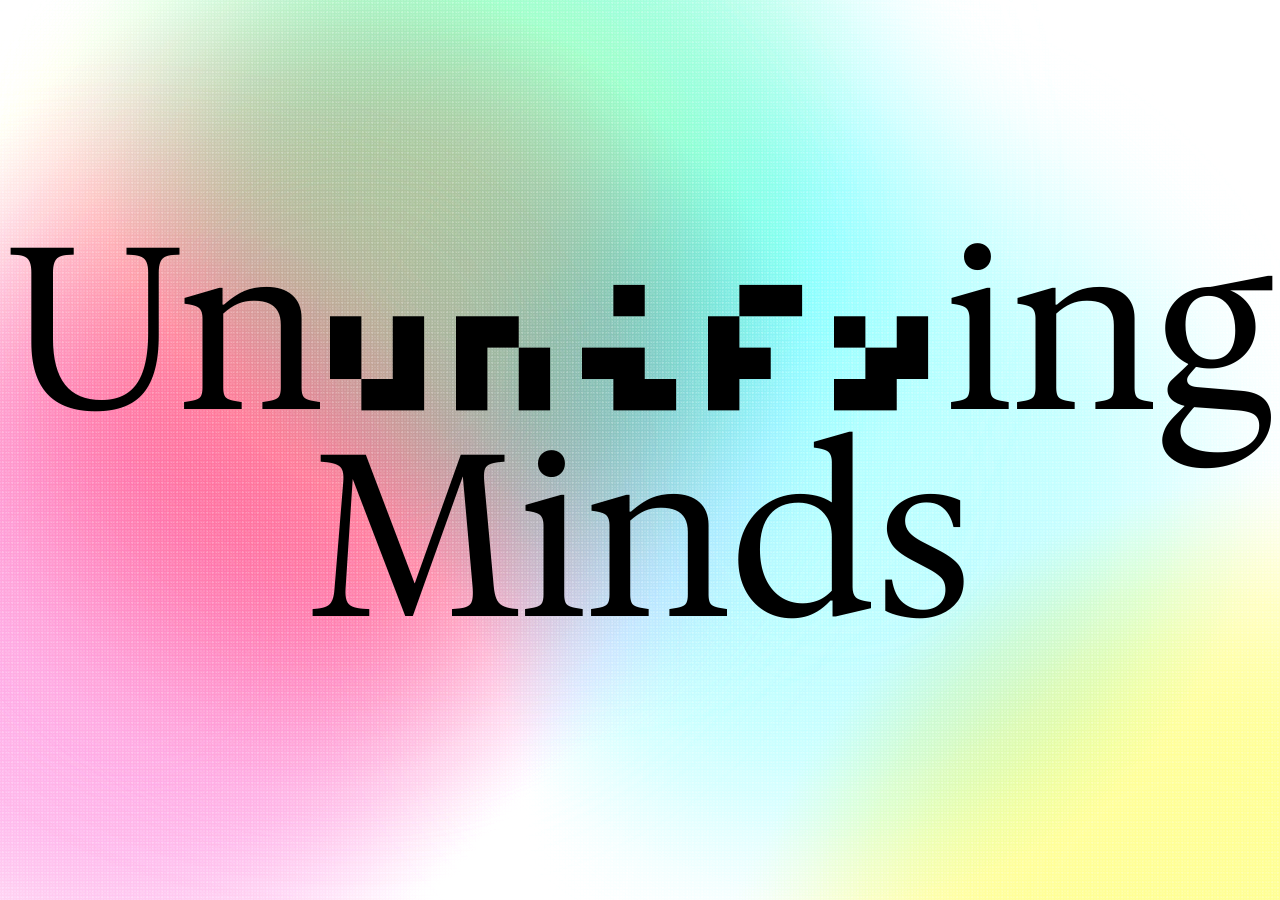
<file: index.html>
<!DOCTYPE html>
<html lang="ko">
<head>
  <meta charset="UTF-8" />
  <meta name="viewport" content="width=device-width, initial-scale=1.0" />
  <title>Ununifying Minds</title>
  <link rel="stylesheet" href="./css/reset.css" />
  <link rel="stylesheet" href="./css/common.css" />
  <link rel="stylesheet" href="./css/index.css" />

<link rel="preconnect" href="https://fonts.googleapis.com">
<link rel="preconnect" href="https://fonts.gstatic.com" crossorigin>
<link href="https://fonts.googleapis.com/css2?family=Alien+Block&family=Anonymous+Pro:ital,wght@0,400;0,700;1,400;1,700&family=Arbutus&family=Asta+Sans:wght@300..800&family=Bitcount+Single:wght@100..900&family=Bytesized&family=Chokokutai&family=Climate+Crisis:YEAR@1979&family=Cutive+Mono&family=Foldit:wght@100..900&family=Hedvig+Letters+Serif:opsz@12..24&family=Jacquarda+Bastarda+9&family=Monoton&family=Noto+Sans+JP:wght@100..900&family=Noto+Sans+KR:wght@100..900&family=Noto+Sans:ital,wght@0,100..900;1,100..900&family=Orbit&family=Smokum&family=Special+Elite&family=Syne:wght@400..800&family=Yuji+Boku&display=swap" rel="stylesheet">
<body>
<div class="cover-aura-bg">
    <div class="cover-blob blob-1"></div>
  <div class="cover-blob blob-2"></div>
  <div class="cover-blob blob-3"></div>
  <div class="cover-blob blob-4"></div>
  <div class="cover-blob blob-5"></div>
  <div class="cover-blob blob-6"></div>
  <div class="cover-blob blob-7"></div>
</div>
  <main class="page thumbnail-page" onclick="location.href='choose.html'">
   <div class="title-wrap">
  <h1 class="thumbnail-title title-fixed">
    Un<span class="title-gap"></span>ing<br>
    Minds
  </h1>

  <div class="title-unify" id="changing-word">
    unify
  </div>
</div>
  </main>

  <script src="./js/index.js"></script>
</body>
</html>
</file>
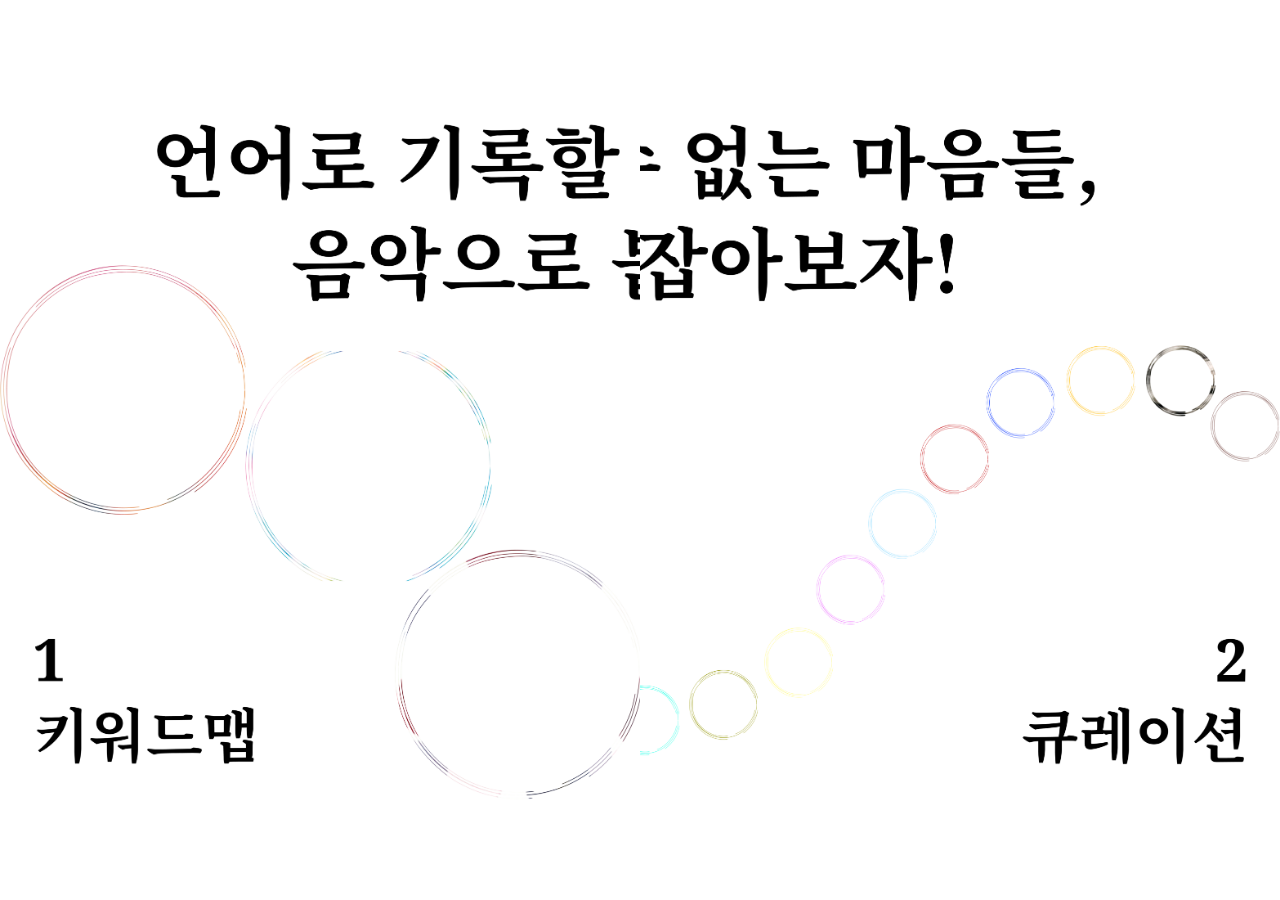
<file: choose.html>
<!DOCTYPE html>
<html lang="ko">
<head>
  <meta charset="UTF-8" />
  <meta name="viewport" content="width=device-width, initial-scale=1.0" />

  <title>Choose | Ununifying Minds</title>

  <link rel="stylesheet" href="./css/reset.css" />
  <link rel="stylesheet" href="./css/common.css" />
  <link rel="stylesheet" href="./css/choose.css" />
</head>

<body>
  <main class="choose-page">

    <a href="map.html" target="_blank" class="choose-panel">
      <img class="default-image" src="./img/choose1.png" alt="keyword map" />
      <img class="hover-image" src="./img/choose1-hovering.png" alt="" />
    </a>

    <a href="curation.html" target="_blank" class="choose-panel">
      <img class="default-image" src="./img/choose2.png" alt="curation" />
      <img class="hover-image" src="./img/choose2-hovering.png" alt="" />
    </a>

  </main>

  <script src="./js/choose.js"></script>
</body>
</html>
</file>
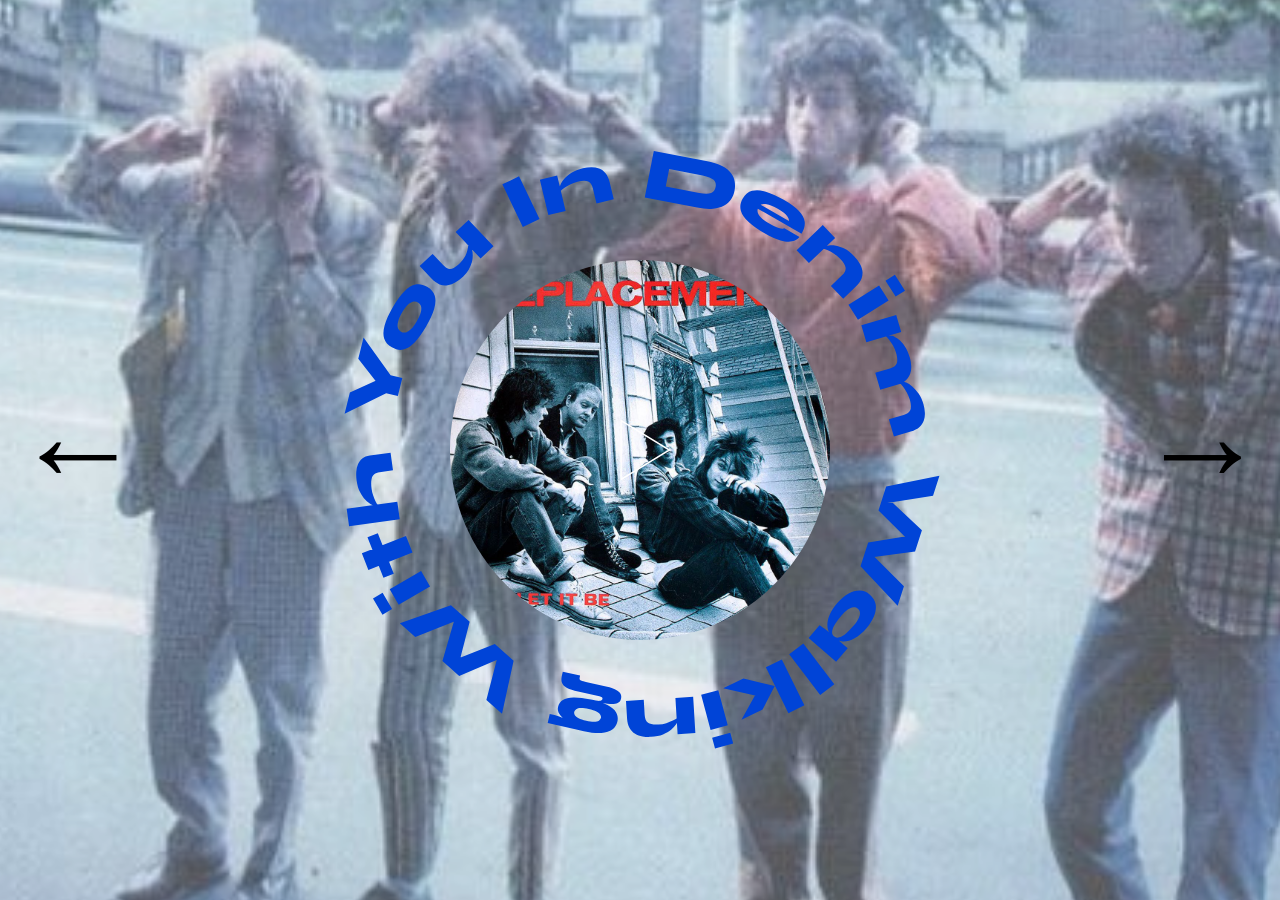
<file: curation.html>
<!DOCTYPE html>
<html lang="ko">
<head>
  <meta charset="UTF-8" />
  <meta name="viewport" content="width=device-width, initial-scale=1.0" />

  <title>Curation | Ununifying Minds</title>

  <link rel="stylesheet" href="./css/reset.css" />
  <link rel="stylesheet" href="./css/common.css" />
  <link rel="stylesheet" href="./css/curation.css" />
</head>

<body>
  <main class="curation-page">

    <button class="slide-arrow prev-arrow" type="button">←</button>
    <button class="slide-arrow next-arrow" type="button">→</button>

    <section class="playlist-slider">

  <article class="playlist-slide">
    <img class="slide-bg" src="./img/curation/purple/bg2.jpg" alt="" />

    <a class="vinyl-link" href="purple.html" target="_blank">
      <div class="vinyl-rotator">
        <img class="vinyl-title purple-title"
     src="./img/curation/purple/title.svg">
        <img class="vinyl-cover" src="./img/curation/purple/cover.jpg" alt="" />
      </div>

      <svg class="vinyl-play" viewBox="0 0 100 100" aria-hidden="true">
        <polygon
          points="32,22 78,50 32,78"
          fill="none"
          stroke="white"
          stroke-width="1.4"
        />
      </svg>
    </a>
  </article>

  <article class="playlist-slide">
    <img class="slide-bg" src="./img/curation/chrome/bg.jpg" alt="" />

    <a class="vinyl-link" href="chrome.html" target="_blank">
      <div class="vinyl-rotator">
        <img class="vinyl-title chrome-title"
     src="./img/curation/chrome/title.svg">
        <img class="vinyl-cover" src="./img/curation/chrome/cover.jpg" alt="" />
      </div>

      <svg class="vinyl-play" viewBox="0 0 100 100" aria-hidden="true">
        <polygon
          points="32,22 78,50 32,78"
          fill="none"
          stroke="white"
          stroke-width="1.4"
        />
      </svg>
    </a>
  </article>

  <article class="playlist-slide is-active">
    <img class="slide-bg" src="./img/curation/denim/bg.jpg" alt="" />

    <a class="vinyl-link" href="denim.html" target="_blank">
      <div class="vinyl-rotator">
        <img class="vinyl-title denim-title"
     src="./img/curation/denim/title.svg">
        <img class="vinyl-cover" src="./img/curation/denim/cover.jpg" alt="" />
      </div>

      <svg class="vinyl-play" viewBox="0 0 100 100" aria-hidden="true">
        <polygon
          points="32,22 78,50 32,78"
          fill="none"
          stroke="white"
          stroke-width="1.4"
        />
      </svg>
    </a>
  </article>

</section>
  </main>

  <script src="./js/curation.js"></script>
</body>
</html>
</file>
<file: css/common.css>
@import url("https://fonts.googleapis.com/css2?family=Playfair+Display:wght@700;900&family=Noto+Serif+KR:wght@500;700;900&display=swap");

:root {
  --black: #000;
  --white: #fff;
  --cream: #fff1c7;
  --yellow: #f4ff00;

  --serif-en: "Playfair Display", serif;
  --serif-kr: "Noto Serif KR", serif;
}

body {
  font-family: var(--serif-en);
  color: var(--black);
  background: var(--white);
}

.page {
  width: 100vw;
  min-height: 100vh;
}

.site-title {
  font-family: var(--serif-en);
  font-weight: 900;
  line-height: 0.88;
  letter-spacing: -0.05em;
}

.marquee {
  width: 100%;
  overflow: hidden;
  white-space: nowrap;
  border-bottom: 1px solid var(--black);
  font-size: 30px;
  line-height: 1;
  padding: 12px 0;
}

.marquee span {
  display: inline-block;
  animation: marquee 13s linear infinite;
}

@keyframes marquee {
  from {
    transform: translateX(0);
  }

  to {
    transform: translateX(-50%);
  }
}

.arrow-circle {
  width: 72px;
  height: 72px;
  border-radius: 50%;
  display: grid;
  place-items: center;
  font-size: 58px;
  line-height: 1;
}
</file>
<file: css/index.css>
.cover-aura-bg {
  position: fixed;
  inset: 0;
  z-index: 0;
  overflow: hidden;

  background: #f7fff9;
  filter: saturate(1.8) contrast(1.15);}

.cover-blob {
  position: absolute;

  width: 55vw;
  height: 55vw;

  border-radius: 50%;

  opacity: 1;
  filter: blur(90px);

  mix-blend-mode: multiply;
}

.thumbnail-page {
  position: relative;
  background: transparent;
  z-index: 5;}

.title-wrap {
  z-index: 20;}





.blob-1 {
  left: -18vw;
  top: 30vh;
  background: rgba(255, 180, 215, 0.85);
  animation: coverFloat1 9s ease-in-out infinite alternate;
}

.blob-2 {
  left: 38vw;
  top: 16vh;
  background: rgba(180, 220, 255, 0.55);
  animation: coverFloat2 12s ease-in-out infinite alternate;
}

.blob-3 {
  left: 65vw;
  top: 62vh;
  background: rgba(255, 240, 180, 0.75);
  animation: coverFloat3 11s ease-in-out infinite alternate;
}

.blob-4 {
  left: 12vw;
  top: -18vh;
  background: rgba(185, 255, 225, 0.75);
  animation: coverFloat4 10s ease-in-out infinite alternate;
}

.blob-5 {   /* 연보라 (보조) */
  background: rgba(220, 190, 255, 0.55);
}

.blob-6 {   /* 노랑-오렌지 포인트 */
  background: rgba(255, 205, 165, 0.65);
}

.blob-7 {   /* 흰빛 */
  background: rgba(255, 255, 255, 0.55);}

@keyframes coverFloat1 {
  0% { transform: translate(0, 0) scale(0.75); }
  30% { transform: translate(38vw, -16vh) scale(1.45); }
  65% { transform: translate(20vw, 28vh) scale(0.95); }
  100% { transform: translate(55vw, -4vh) scale(7); }
}

@keyframes coverFloat2 {
  0% { transform: translate(0, 0) scale(1.2); }
  35% { transform: translate(-35vw, 24vh) scale(0.7); }
  70% { transform: translate(10vw, 44vh) scale(1.55); }
  100% { transform: translate(-22vw, -8vh) scale(2); }
}

@keyframes coverFloat3 {
  0% { transform: translate(0, 0) scale(0.8); }
  45% { transform: translate(-52vw, -40vh) scale(1.45); }
  75% { transform: translate(-18vw, -10vh) scale(0.65); }
  100% { transform: translate(-65vw, -58vh) scale(1.25); }
}

@keyframes coverFloat4 {
  0% { transform: translate(0, 0) scale(1); }
  40% { transform: translate(48vw, 26vh) scale(1.5); }
  80% { transform: translate(15vw, 60vh) scale(0.75); }
  100% { transform: translate(62vw, 35vh) scale(6); }
}

@keyframes coverFloat5 {
  0% { transform: translate(0, 0) scale(0.75); }
  50% { transform: translate(-32vw, 46vh) scale(1.65); }
  100% { transform: translate(12vw, 62vh) scale(3); }
}

@keyframes coverFloat6 {
  0% { transform: translate(0, 0) scale(1.3); }
  45% { transform: translate(58vw, 18vh) scale(0.7); }
  100% { transform: translate(82vw, 75vh) scale(7); }
}

@keyframes coverFloat7 {
  0% { transform: translate(0, 0) scale(0.8); opacity: 0.45; }
  50% { transform: translate(-20vw, -38vh) scale(1.8); opacity: 0.9; }
  100% { transform: translate(28vw, -12vh) scale(0.6); opacity: 0.55; }}
.cover-aura-bg::after {
  content: "";
  position: absolute;
  inset: 0;
  z-index: 10;
  pointer-events: none;

  opacity: 0.2;
  background-image:
    radial-gradient(circle, rgba(0,0,0,0.55) 1px, transparent 1.2px),
    radial-gradient(circle, rgba(255,255,255,0.7) 1px, transparent 1.4px);
  background-size: 3px 3px, 5px 5px;
  mix-blend-mode: overlay;}



#changing-word {
  display: inline-block;}

.thumbnail-sub {
  position: absolute;
  top: 57vh;
  left: 50%;
  transform: translateX(-50%);
  font-family: "Noto Serif KR", serif;
  color: black;
  font-weight: 900;}

.title-wrap {
  position: absolute;
  top: 48%;
  left: 50%;
  transform: translate(-50%, -50%);

  width: 100vw;
  text-align: center;
  z-index: 10;
  pointer-events: none;}

.thumbnail-title {
  font-family: "Hedvig Letters Serif", serif;
  font-size: clamp(100px, 18vw, 290px);
  line-height: 0.9;
  font-weight: 100;
  color: black;}

.title-gap {
  display: inline-block;
  width: 2.7em;}

.title-unify {
  position: absolute;
  left: 50%;
  top: 0.095em;

  transform: translateX(-50%);

  font-family: "Hedvig Letters Serif", serif;
  font-size: clamp(100px, 14vw, 260px);
  line-height: 1;
  color: black;
  white-space: nowrap;
  transform-origin: center;}

.title-unify.font-monoton {
  font-family: "Monoton", cursive;
  transform: translateX(-50%) translateY(0.05em) scale(1);}

.title-unify.font-arbutus {
  font-family: "Arbutus", serif;
  transform: translateX(-50%) translateY(0.1em) scale(1);}

.title-unify.font-yuji {
  font-family: "Yuji Boku", serif;
  transform: translateX(-50%) translateY(-0.16em) scale(1.27);}

.title-unify.font-chokokutai {
  font-family: "Chokokutai", system-ui;
  transform: translateX(-50%) translateY(-0.19em) scale(1.4);}

.title-unify.font-syne {
  font-family: "Syne", sans-serif;
  font-weight: 800;
  transform: translateX(-50%) translateY(0.15em) scale(0.9);}

.title-unify.font-cutive {
  font-family: "Cutive Mono", monospace;
  transform: translateX(-50%) translateY(0.07em) scale(1.15);}

.title-unify.font-climate {
  font-family: "Climate Crisis", sans-serif;
  transform: translateX(-50%) translateY(0.04em) scale(0.95);}

.title-unify.font-alien {
  font-family: "Alien Block", sans-serif;
  transform: translateX(-50%) translateY(0.1em) scale(0.95);}

.title-unify.font-bitcount {
  font-family: "Bitcount Single", system-ui;
  transform: translateX(-50%) translateY(0.15em) scale(1.1);}

.title-unify.font-smokum {
  font-family: "Smokum", serif;
  transform: translateX(-50%) translateY(-0.1em) scale(1.5);}

.title-unify.font-foldit {
  font-family: "Foldit", sans-serif;
  transform: translateX(-50%) translateY(0.05em) scale(1.3);}

.title-unify.font-bytesized {
  font-family: "Bytesized", sans-serif;
  transform: translateX(-49%) translateY(0.1em) scale(1.4);}

.title-unify.font-jacquarda {
  font-family: "Jacquarda Bastarda 9", serif;
  transform: translateX(-55%) scale(1.2);}

.title-unify.font-special {
  font-family: "Special Elite", system-ui;
  transform: translateX(-50%) translateY(0.15em)scale(1.1);}



#changing-word.font-monoton {
  font-family: "Monoton", cursive !important;}

#changing-word.font-arbutus {
  font-family: "Arbutus", serif !important;}

#changing-word.font-yuji {
  font-family: "Yuji Boku", serif !important;}

#changing-word.font-chokokutai {
  font-family: "Chokokutai", system-ui !important;}

#changing-word.font-syne {
  font-family: "Syne", sans-serif !important;
  font-weight: 800;}

#changing-word.font-cutive {
  font-family: "Cutive Mono", monospace !important;}

#changing-word.font-climate {
  font-family: "Climate Crisis", sans-serif !important;}

#changing-word.font-bitcount {
  font-family: "Bitcount Single", system-ui !important;}
</file>
<file: css/choose.css>
.choose-page {
  width: 100vw;
  height: 100vh;
  display: flex;
  overflow: hidden;
}

.choose-panel {
  position: relative;
  width: 50vw;
  height: 100vh;
  overflow: hidden;
}

.choose-panel img {
  position: absolute;
  inset: 0;

  width: 100%;
  height: 100%;

  object-fit: cover;
  object-position: center center;

  transition: opacity .25s ease;
}

.default-image {
  opacity: 1;
}

.hover-image {
  opacity: 0;
}

.choose-panel:hover .default-image {
  opacity: 0;
}

.choose-panel:hover .hover-image {
  opacity: 1;
}
</file>
<file: css/curation.css>
.curation-page {
  position: relative;
  width: 100vw;
  height: 100vh;
  overflow: hidden;
  background: white;}

.playlist-slider,
.playlist-slide {
  width: 100%;
  height: 100%;}

.playlist-slide {
  position: absolute;
  inset: 0;
  opacity: 0;
  pointer-events: none;
  transition: opacity 0.45s ease;}

.playlist-slide.is-active {
  opacity: 1;
  pointer-events: auto;}

.slide-bg {
  opacity: 0.8;
  position: absolute;

  left: 50%;
  top: 50%;

  width: 150vw;
  height: 150vh;

  object-fit: cover;

  transform: translate(-50%, -50%) scale(1.08);
  transform-origin: center center;

  animation: bgFloat 22s ease-in-out infinite;
}

.playlist-slide:nth-child(2) .slide-bg {
  animation-duration: 19s;}

.playlist-slide:nth-child(3) .slide-bg {
  animation-duration: 22s;}

@keyframes bgFloat {
  0% {
    transform: translate(-50%, -50%) scale(1.08) rotate(-0.6deg);
  }

  25% {
    transform: translate(-51%, -49%) scale(1.12) rotate(0.8deg);
  }

  50% {
    transform: translate(-49%, -51%) scale(1.16) rotate(-0.5deg);
  }

  75% {
    transform: translate(-52%, -50%) scale(1.11) rotate(0.7deg);
  }

  100% {
    transform: translate(-50%, -50%) scale(1.08) rotate(-0.6deg);
  }
}

.playlist-slide:nth-child(1) .slide-bg {
  animation-duration: 22s;
}

.playlist-slide:nth-child(2) .slide-bg {
  animation-duration: 26s;
  animation-delay: -8s;
}

.playlist-slide:nth-child(3) .slide-bg {
  animation-duration: 30s;
  animation-delay: -15s;
}

.vinyl-link {
  position: absolute;
  left: 50%;
  top: 50%;
  z-index: 20;

  width: 1000px;
  height: 1000px;

  transform: translate(-50%, -50%);
  overflow: visible;}

.vinyl-rotator {
  position: absolute;
  left: 50%;
  top: 50%;

  width: 1000px;
  height: 1000px;

  transform: translate(-50%, -50%);
  cursor: grab;
  user-select: none;
  touch-action: none;
  overflow: visible;

  animation: vinylSpin 18s linear infinite;}

.vinyl-title {
  position: absolute;
  left: 50%;
  top: 50%;

  transform: translate(-50%, -50%);}

.purple-title {
  width: 950px;
  height: 950px;}

.chrome-title {
  width: 850px;
  height: 850px;}

.denim-title {
  width: 600px;
  height: 600px;}


.vinyl-cover {
  position: absolute;
  left: 50%;
  top: 50%;

  width: 380px;
  height: 380px;

  transform: translate(-50%, -50%);
  border-radius: 50%;
  object-fit: cover;
  pointer-events: none;}

.vinyl-play {
  position: absolute;
  left: 50%;
  top: 50%;
  z-index: 30;

  width: 105px;
  height: 105px;

  transform: translate(-50%, -50%);
  pointer-events: none;
}

@keyframes vinylSpin {
  from {
    transform: translate(-50%, -50%) rotate(0deg);
  }

  to {
    transform: translate(-50%, -50%) rotate(360deg);
  }
}

.slide-arrow {
  position: fixed;
  top: 50%;
  z-index: 50;
  transform: translateY(-50%);
  font-family: "Hedvig Letters Serif", serif;
  font-size: 130px;
  line-height: 1;
  color: black;}

.prev-arrow {
  left: 1vw;}

.next-arrow {
  right: 1vw;}

.slide-arrow:hover {
  transform: translateY(-50%) scale(1.08);}

@media (max-width: 900px) {
  .vinyl-rotator {
    width: 520px;
    height: 520px;
  }

  .vinyl-cover {
    width: 250px;
    height: 250px;  }

  .vinyl-play {
    font-size: 80px;  }

  .slide-arrow {
    font-size: 80px;  }}
</file>
